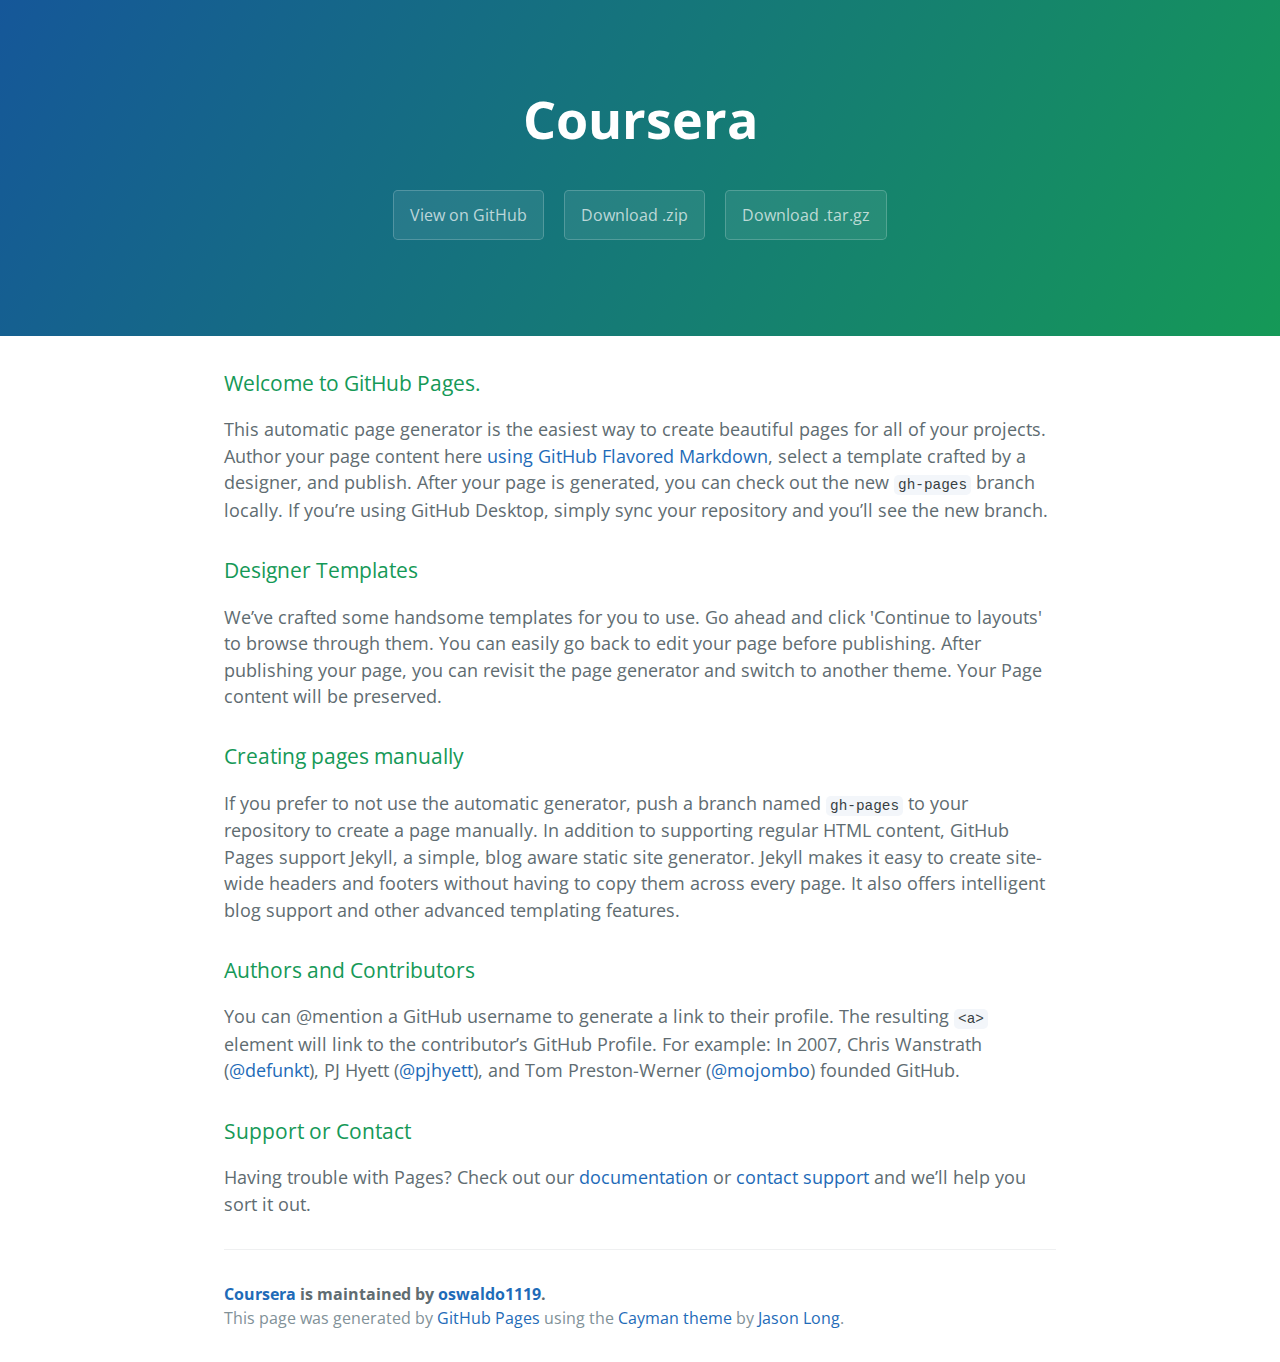
<file: index.html>
<!DOCTYPE html>
<html lang="en-us">
  <head>
    <meta charset="UTF-8">
    <title>Coursera by oswaldo1119</title>
    <meta name="viewport" content="width=device-width, initial-scale=1">
    <link rel="stylesheet" type="text/css" href="stylesheets/normalize.css" media="screen">
    <link href='https://fonts.googleapis.com/css?family=Open+Sans:400,700' rel='stylesheet' type='text/css'>
    <link rel="stylesheet" type="text/css" href="stylesheets/stylesheet.css" media="screen">
    <link rel="stylesheet" type="text/css" href="stylesheets/github-light.css" media="screen">
  </head>
  <body>
    <section class="page-header">
      <h1 class="project-name">Coursera</h1>
      <h2 class="project-tagline"></h2>
      <a href="https://github.com/oswaldo1119/coursera" class="btn">View on GitHub</a>
      <a href="https://github.com/oswaldo1119/coursera/zipball/master" class="btn">Download .zip</a>
      <a href="https://github.com/oswaldo1119/coursera/tarball/master" class="btn">Download .tar.gz</a>
    </section>

    <section class="main-content">
      <h3>
<a id="welcome-to-github-pages" class="anchor" href="#welcome-to-github-pages" aria-hidden="true"><span aria-hidden="true" class="octicon octicon-link"></span></a>Welcome to GitHub Pages.</h3>

<p>This automatic page generator is the easiest way to create beautiful pages for all of your projects. Author your page content here <a href="https://guides.github.com/features/mastering-markdown/">using GitHub Flavored Markdown</a>, select a template crafted by a designer, and publish. After your page is generated, you can check out the new <code>gh-pages</code> branch locally. If you’re using GitHub Desktop, simply sync your repository and you’ll see the new branch.</p>

<h3>
<a id="designer-templates" class="anchor" href="#designer-templates" aria-hidden="true"><span aria-hidden="true" class="octicon octicon-link"></span></a>Designer Templates</h3>

<p>We’ve crafted some handsome templates for you to use. Go ahead and click 'Continue to layouts' to browse through them. You can easily go back to edit your page before publishing. After publishing your page, you can revisit the page generator and switch to another theme. Your Page content will be preserved.</p>

<h3>
<a id="creating-pages-manually" class="anchor" href="#creating-pages-manually" aria-hidden="true"><span aria-hidden="true" class="octicon octicon-link"></span></a>Creating pages manually</h3>

<p>If you prefer to not use the automatic generator, push a branch named <code>gh-pages</code> to your repository to create a page manually. In addition to supporting regular HTML content, GitHub Pages support Jekyll, a simple, blog aware static site generator. Jekyll makes it easy to create site-wide headers and footers without having to copy them across every page. It also offers intelligent blog support and other advanced templating features.</p>

<h3>
<a id="authors-and-contributors" class="anchor" href="#authors-and-contributors" aria-hidden="true"><span aria-hidden="true" class="octicon octicon-link"></span></a>Authors and Contributors</h3>

<p>You can @mention a GitHub username to generate a link to their profile. The resulting <code>&lt;a&gt;</code> element will link to the contributor’s GitHub Profile. For example: In 2007, Chris Wanstrath (<a href="https://github.com/defunkt" class="user-mention">@defunkt</a>), PJ Hyett (<a href="https://github.com/pjhyett" class="user-mention">@pjhyett</a>), and Tom Preston-Werner (<a href="https://github.com/mojombo" class="user-mention">@mojombo</a>) founded GitHub.</p>

<h3>
<a id="support-or-contact" class="anchor" href="#support-or-contact" aria-hidden="true"><span aria-hidden="true" class="octicon octicon-link"></span></a>Support or Contact</h3>

<p>Having trouble with Pages? Check out our <a href="https://help.github.com/pages">documentation</a> or <a href="https://github.com/contact">contact support</a> and we’ll help you sort it out.</p>

      <footer class="site-footer">
        <span class="site-footer-owner"><a href="https://github.com/oswaldo1119/coursera">Coursera</a> is maintained by <a href="https://github.com/oswaldo1119">oswaldo1119</a>.</span>

        <span class="site-footer-credits">This page was generated by <a href="https://pages.github.com">GitHub Pages</a> using the <a href="https://github.com/jasonlong/cayman-theme">Cayman theme</a> by <a href="https://twitter.com/jasonlong">Jason Long</a>.</span>
      </footer>

    </section>

  
  </body>
</html>
</file>
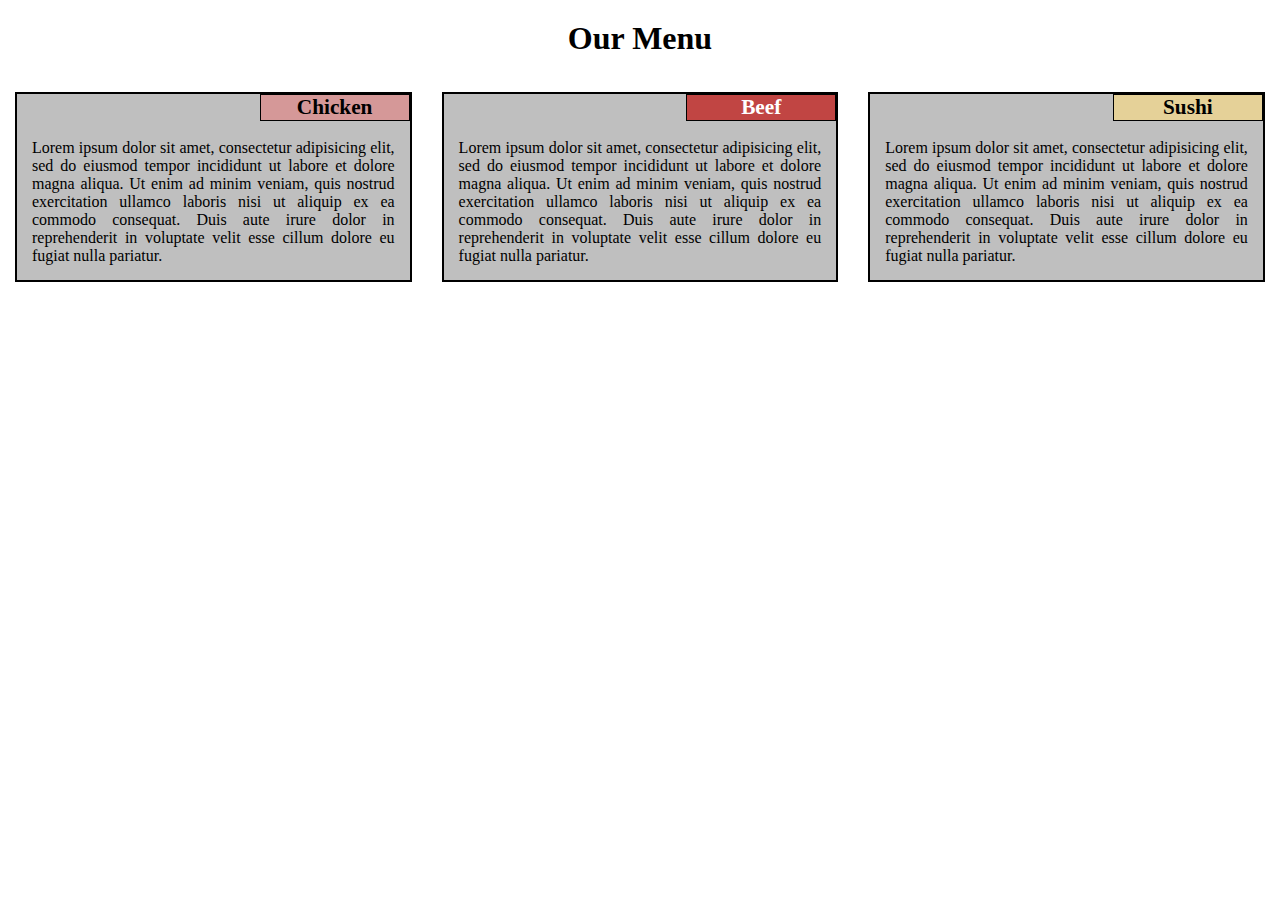
<file: module2-solution/index.html>
<!DOCTYPE html>
<html>
<head>
	<meta charset="utf-8">
    <meta http-equiv="X-UA-Compatible" content="IE=edge">
    <meta name="viewport" content="width=device-width, initial-scale=1">
	<title>Module 2 Solution</title>
	<link rel="stylesheet" href="css/style.css">
</head>
<body>
	<h1>Our Menu</h1>

	<div class="row">
		<div class="col-lg-4 col-md-6 col-xs-12">
			<section class="box">
			  	<h2 class="chicken">Chicken</h2>
			  	<p>Lorem ipsum dolor sit amet, consectetur adipisicing elit, sed do eiusmod
			  	tempor incididunt ut labore et dolore magna aliqua. Ut enim ad minim veniam,
			  	quis nostrud exercitation ullamco laboris nisi ut aliquip ex ea commodo
			  	consequat. Duis aute irure dolor in reprehenderit in voluptate velit esse
			  	cillum dolore eu fugiat nulla pariatur.</p>
		  	</section>
	  	</div>
		<div class="col-lg-4 col-md-6 col-xs-12">
		  	<section class="box">
			  	<h2 class="beef">Beef</h2>
			  	<p>Lorem ipsum dolor sit amet, consectetur adipisicing elit, sed do eiusmod
			  	tempor incididunt ut labore et dolore magna aliqua. Ut enim ad minim veniam,
			  	quis nostrud exercitation ullamco laboris nisi ut aliquip ex ea commodo
			  	consequat. Duis aute irure dolor in reprehenderit in voluptate velit esse
			  	cillum dolore eu fugiat nulla pariatur.</p>
		  	</section>
	  	</div>
		<div class="col-lg-4 col-md-12 col-xs-12">	  	
		  	<section class="box">
			  	<h2 class="sushi">Sushi</h2>
			  	<p>Lorem ipsum dolor sit amet, consectetur adipisicing elit, sed do eiusmod
			  	tempor incididunt ut labore et dolore magna aliqua. Ut enim ad minim veniam,
			  	quis nostrud exercitation ullamco laboris nisi ut aliquip ex ea commodo
			  	consequat. Duis aute irure dolor in reprehenderit in voluptate velit esse
			  	cillum dolore eu fugiat nulla pariatur.</p>
		  	</section>
	  	</div>
	</div>

</body>
</html>
</file>
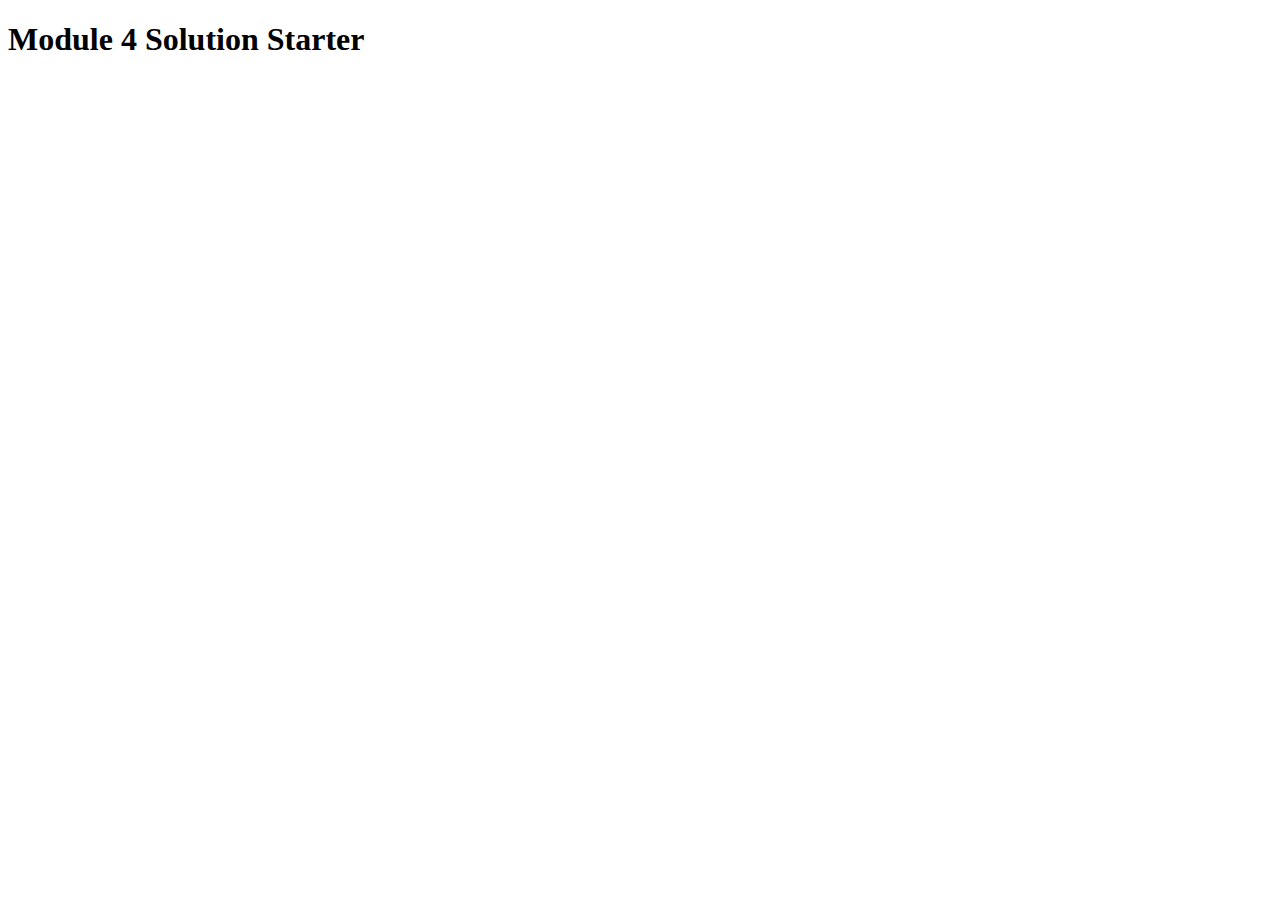
<file: module4-solution/index.html>
<!DOCTYPE html>
<html>
<head>
  <meta charset="utf-8">
  <title>Module 4 Solution Starter</title>
  <script>
    var names = []; // DO NOT REMOVE
  </script>
  <script src="SpeakHello.js"></script>
  <script src="SpeakGoodBye.js"></script>
  <script src="script.js"></script>
</head>
<body>
  <h1>Module 4 Solution Starter</h1>
</body>
</html>
</file>
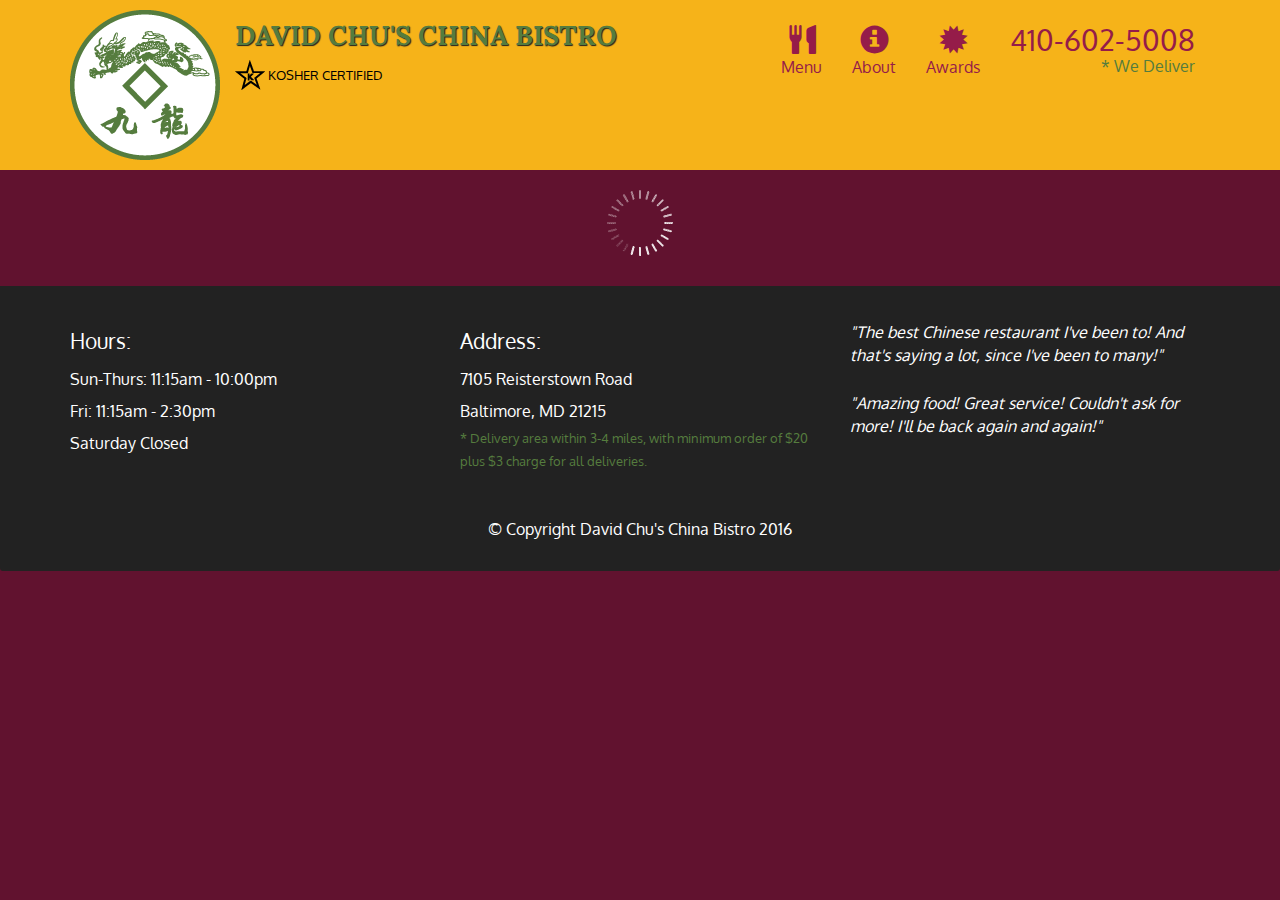
<file: module5-solution/index.html>
<!doctype html>
<html lang="en">
  <head>
    <meta charset="utf-8">
    <meta http-equiv="X-UA-Compatible" content="IE=edge">
    <meta name="viewport" content="width=device-width, initial-scale=1">
    <title>David Chu's China Bistro</title>
    <link rel="stylesheet" href="css/bootstrap.min.css">
    <link rel="stylesheet" href="css/styles.css">
    <link href='https://fonts.googleapis.com/css?family=Oxygen:400,300,700' rel='stylesheet' type='text/css'>
    <link href='https://fonts.googleapis.com/css?family=Lora' rel='stylesheet' type='text/css'>
  </head>
<body>
  <header>
    <nav id="header-nav" class="navbar navbar-default">
      <div class="container">
        <div class="navbar-header">
          <a href="index.html" class="pull-left visible-md visible-lg">
            <div id="logo-img" alt="Logo image"></div>
          </a>

          <div class="navbar-brand">
            <a href="index.html"><h1>David Chu's China Bistro</h1></a>
            <p>
              <img src="images/star-k-logo.png" alt="Kosher certification">
              <span>Kosher Certified</span>
            </p>
          </div>

          <button id="navbarToggle" type="button" class="navbar-toggle collapsed" data-toggle="collapse" data-target="#collapsable-nav" aria-expanded="false">
            <span class="sr-only">Toggle navigation</span>
            <span class="icon-bar"></span>
            <span class="icon-bar"></span>
            <span class="icon-bar"></span>
          </button>
        </div>
        
        <div id="collapsable-nav" class="collapse navbar-collapse">
           <ul id="nav-list" class="nav navbar-nav navbar-right">
            <li id="navHomeButton" class="visible-xs active">
              <a href="index.html">
                <span class="glyphicon glyphicon-home"></span> Home</a>
            </li>
            <li id="navMenuButton">
              <a href="#" onclick="$dc.loadMenuCategories();">
                <span class="glyphicon glyphicon-cutlery"></span><br class="hidden-xs"> Menu</a>
            </li>
            <li>
              <a href="#">
                <span class="glyphicon glyphicon-info-sign"></span><br class="hidden-xs"> About</a>
            </li>
            <li>
              <a href="#">
                <span class="glyphicon glyphicon-certificate"></span><br class="hidden-xs"> Awards</a>
            </li>
            <li id="phone" class="hidden-xs">
              <a href="tel:410-602-5008">
                <span>410-602-5008</span></a><div>* We Deliver</div>
            </li>
          </ul><!-- #nav-list -->
        </div><!-- .collapse .navbar-collapse -->
      </div><!-- .container -->
    </nav><!-- #header-nav -->
  </header>

  <div id="call-btn" class="visible-xs">
    <a class="btn" href="tel:410-602-5008">
    <span class="glyphicon glyphicon-earphone"></span>
    410-602-5008
    </a>
  </div>
  <div id="xs-deliver" class="text-center visible-xs">* We Deliver</div>

  <div id="main-content" class="container"></div>

  <footer class="panel-footer">
    <div class="container">
      <div class="row">
        <section id="hours" class="col-sm-4">
          <span>Hours:</span><br>
          Sun-Thurs: 11:15am - 10:00pm<br>
          Fri: 11:15am - 2:30pm<br>
          Saturday Closed
          <hr class="visible-xs">
        </section>
        <section id="address" class="col-sm-4">
          <span>Address:</span><br>
          7105 Reisterstown Road<br>
          Baltimore, MD 21215
          <p>* Delivery area within 3-4 miles, with minimum order of $20 plus $3 charge for all deliveries.</p>
          <hr class="visible-xs">
        </section>
        <section id="testimonials" class="col-sm-4">
          <p>"The best Chinese restaurant I've been to! And that's saying a lot, since I've been to many!"</p>
          <p>"Amazing food! Great service! Couldn't ask for more! I'll be back again and again!"</p>
        </section>
      </div>
      <div class="text-center">&copy; Copyright David Chu's China Bistro 2016</div>
    </div>
  </footer>

  <!-- jQuery (Bootstrap JS plugins depend on it) -->
  <script src="js/jquery-2.1.4.min.js"></script>
  <script src="js/bootstrap.min.js"></script>
  <script src="js/ajax-utils.js"></script>
  <script src="js/script.js"></script>
</body>
</html>
</file>
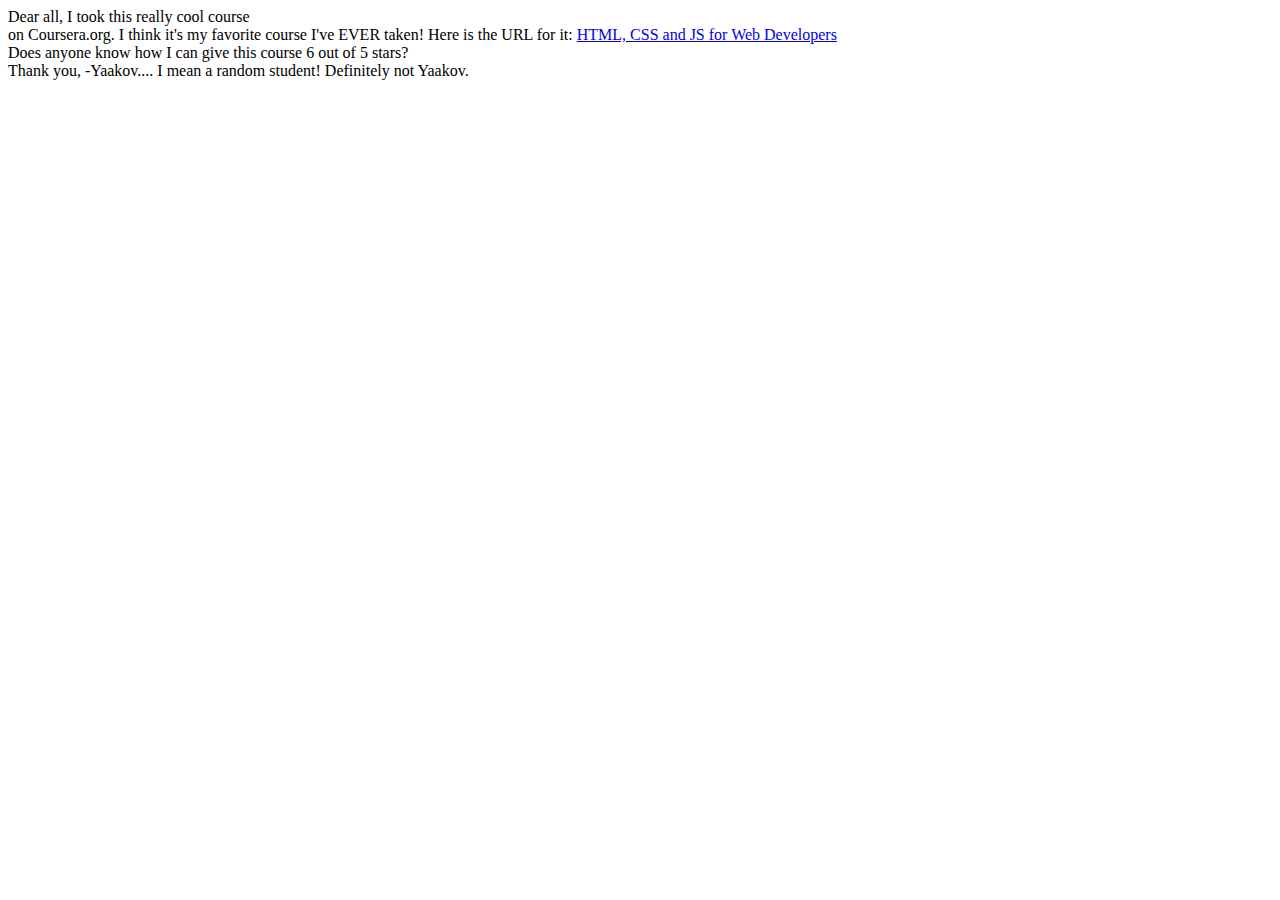
<file: site/index.html>
<!DOCTYPE html>
<html>
<head>
	<title>Hello Cousera!</title>
</head>
<body>
<div>Dear all,
<span>I took this really cool course
</span></div>
<span>on Coursera.org. I think it's
my favorite course I've EVER taken!
Here is the URL for it:
</span>
<a href="...">HTML, CSS and JS for Web Developers</a>
<div>
Does anyone know how I can give this course 6
out of 5 stars?
</div>
<div>
Thank you,
-Yaakov.... I mean a random student! Definitely not Yaakov.
</div>
</body>
</html>
</file>
<file: stylesheets/stylesheet.css>
* {
  box-sizing: border-box; }

body {
  padding: 0;
  margin: 0;
  font-family: "Open Sans", "Helvetica Neue", Helvetica, Arial, sans-serif;
  font-size: 16px;
  line-height: 1.5;
  color: #606c71; }

a {
  color: #1e6bb8;
  text-decoration: none; }
  a:hover {
    text-decoration: underline; }

.btn {
  display: inline-block;
  margin-bottom: 1rem;
  color: rgba(255, 255, 255, 0.7);
  background-color: rgba(255, 255, 255, 0.08);
  border-color: rgba(255, 255, 255, 0.2);
  border-style: solid;
  border-width: 1px;
  border-radius: 0.3rem;
  transition: color 0.2s, background-color 0.2s, border-color 0.2s; }
  .btn + .btn {
    margin-left: 1rem; }

.btn:hover {
  color: rgba(255, 255, 255, 0.8);
  text-decoration: none;
  background-color: rgba(255, 255, 255, 0.2);
  border-color: rgba(255, 255, 255, 0.3); }

@media screen and (min-width: 64em) {
  .btn {
    padding: 0.75rem 1rem; } }

@media screen and (min-width: 42em) and (max-width: 64em) {
  .btn {
    padding: 0.6rem 0.9rem;
    font-size: 0.9rem; } }

@media screen and (max-width: 42em) {
  .btn {
    display: block;
    width: 100%;
    padding: 0.75rem;
    font-size: 0.9rem; }
    .btn + .btn {
      margin-top: 1rem;
      margin-left: 0; } }

.page-header {
  color: #fff;
  text-align: center;
  background-color: #159957;
  background-image: linear-gradient(120deg, #155799, #159957); }

@media screen and (min-width: 64em) {
  .page-header {
    padding: 5rem 6rem; } }

@media screen and (min-width: 42em) and (max-width: 64em) {
  .page-header {
    padding: 3rem 4rem; } }

@media screen and (max-width: 42em) {
  .page-header {
    padding: 2rem 1rem; } }

.project-name {
  margin-top: 0;
  margin-bottom: 0.1rem; }

@media screen and (min-width: 64em) {
  .project-name {
    font-size: 3.25rem; } }

@media screen and (min-width: 42em) and (max-width: 64em) {
  .project-name {
    font-size: 2.25rem; } }

@media screen and (max-width: 42em) {
  .project-name {
    font-size: 1.75rem; } }

.project-tagline {
  margin-bottom: 2rem;
  font-weight: normal;
  opacity: 0.7; }

@media screen and (min-width: 64em) {
  .project-tagline {
    font-size: 1.25rem; } }

@media screen and (min-width: 42em) and (max-width: 64em) {
  .project-tagline {
    font-size: 1.15rem; } }

@media screen and (max-width: 42em) {
  .project-tagline {
    font-size: 1rem; } }

.main-content :first-child {
  margin-top: 0; }
.main-content img {
  max-width: 100%; }
.main-content h1, .main-content h2, .main-content h3, .main-content h4, .main-content h5, .main-content h6 {
  margin-top: 2rem;
  margin-bottom: 1rem;
  font-weight: normal;
  color: #159957; }
.main-content p {
  margin-bottom: 1em; }
.main-content code {
  padding: 2px 4px;
  font-family: Consolas, "Liberation Mono", Menlo, Courier, monospace;
  font-size: 0.9rem;
  color: #383e41;
  background-color: #f3f6fa;
  border-radius: 0.3rem; }
.main-content pre {
  padding: 0.8rem;
  margin-top: 0;
  margin-bottom: 1rem;
  font: 1rem Consolas, "Liberation Mono", Menlo, Courier, monospace;
  color: #567482;
  word-wrap: normal;
  background-color: #f3f6fa;
  border: solid 1px #dce6f0;
  border-radius: 0.3rem; }
  .main-content pre > code {
    padding: 0;
    margin: 0;
    font-size: 0.9rem;
    color: #567482;
    word-break: normal;
    white-space: pre;
    background: transparent;
    border: 0; }
.main-content .highlight {
  margin-bottom: 1rem; }
  .main-content .highlight pre {
    margin-bottom: 0;
    word-break: normal; }
.main-content .highlight pre, .main-content pre {
  padding: 0.8rem;
  overflow: auto;
  font-size: 0.9rem;
  line-height: 1.45;
  border-radius: 0.3rem; }
.main-content pre code, .main-content pre tt {
  display: inline;
  max-width: initial;
  padding: 0;
  margin: 0;
  overflow: initial;
  line-height: inherit;
  word-wrap: normal;
  background-color: transparent;
  border: 0; }
  .main-content pre code:before, .main-content pre code:after, .main-content pre tt:before, .main-content pre tt:after {
    content: normal; }
.main-content ul, .main-content ol {
  margin-top: 0; }
.main-content blockquote {
  padding: 0 1rem;
  margin-left: 0;
  color: #819198;
  border-left: 0.3rem solid #dce6f0; }
  .main-content blockquote > :first-child {
    margin-top: 0; }
  .main-content blockquote > :last-child {
    margin-bottom: 0; }
.main-content table {
  display: block;
  width: 100%;
  overflow: auto;
  word-break: normal;
  word-break: keep-all; }
  .main-content table th {
    font-weight: bold; }
  .main-content table th, .main-content table td {
    padding: 0.5rem 1rem;
    border: 1px solid #e9ebec; }
.main-content dl {
  padding: 0; }
  .main-content dl dt {
    padding: 0;
    margin-top: 1rem;
    font-size: 1rem;
    font-weight: bold; }
  .main-content dl dd {
    padding: 0;
    margin-bottom: 1rem; }
.main-content hr {
  height: 2px;
  padding: 0;
  margin: 1rem 0;
  background-color: #eff0f1;
  border: 0; }

@media screen and (min-width: 64em) {
  .main-content {
    max-width: 64rem;
    padding: 2rem 6rem;
    margin: 0 auto;
    font-size: 1.1rem; } }

@media screen and (min-width: 42em) and (max-width: 64em) {
  .main-content {
    padding: 2rem 4rem;
    font-size: 1.1rem; } }

@media screen and (max-width: 42em) {
  .main-content {
    padding: 2rem 1rem;
    font-size: 1rem; } }

.site-footer {
  padding-top: 2rem;
  margin-top: 2rem;
  border-top: solid 1px #eff0f1; }

.site-footer-owner {
  display: block;
  font-weight: bold; }

.site-footer-credits {
  color: #819198; }

@media screen and (min-width: 64em) {
  .site-footer {
    font-size: 1rem; } }

@media screen and (min-width: 42em) and (max-width: 64em) {
  .site-footer {
    font-size: 1rem; } }

@media screen and (max-width: 42em) {
  .site-footer {
    font-size: 0.9rem; } }
</file>
<file: stylesheets/github-light.css>
/*
The MIT License (MIT)

Copyright (c) 2016 GitHub, Inc.

Permission is hereby granted, free of charge, to any person obtaining a copy
of this software and associated documentation files (the "Software"), to deal
in the Software without restriction, including without limitation the rights
to use, copy, modify, merge, publish, distribute, sublicense, and/or sell
copies of the Software, and to permit persons to whom the Software is
furnished to do so, subject to the following conditions:

The above copyright notice and this permission notice shall be included in all
copies or substantial portions of the Software.

THE SOFTWARE IS PROVIDED "AS IS", WITHOUT WARRANTY OF ANY KIND, EXPRESS OR
IMPLIED, INCLUDING BUT NOT LIMITED TO THE WARRANTIES OF MERCHANTABILITY,
FITNESS FOR A PARTICULAR PURPOSE AND NONINFRINGEMENT. IN NO EVENT SHALL THE
AUTHORS OR COPYRIGHT HOLDERS BE LIABLE FOR ANY CLAIM, DAMAGES OR OTHER
LIABILITY, WHETHER IN AN ACTION OF CONTRACT, TORT OR OTHERWISE, ARISING FROM,
OUT OF OR IN CONNECTION WITH THE SOFTWARE OR THE USE OR OTHER DEALINGS IN THE
SOFTWARE.

*/

.pl-c /* comment */ {
  color: #969896;
}

.pl-c1 /* constant, variable.other.constant, support, meta.property-name, support.constant, support.variable, meta.module-reference, markup.raw, meta.diff.header */,
.pl-s .pl-v /* string variable */ {
  color: #0086b3;
}

.pl-e /* entity */,
.pl-en /* entity.name */ {
  color: #795da3;
}

.pl-smi /* variable.parameter.function, storage.modifier.package, storage.modifier.import, storage.type.java, variable.other */,
.pl-s .pl-s1 /* string source */ {
  color: #333;
}

.pl-ent /* entity.name.tag */ {
  color: #63a35c;
}

.pl-k /* keyword, storage, storage.type */ {
  color: #a71d5d;
}

.pl-s /* string */,
.pl-pds /* punctuation.definition.string, string.regexp.character-class */,
.pl-s .pl-pse .pl-s1 /* string punctuation.section.embedded source */,
.pl-sr /* string.regexp */,
.pl-sr .pl-cce /* string.regexp constant.character.escape */,
.pl-sr .pl-sre /* string.regexp source.ruby.embedded */,
.pl-sr .pl-sra /* string.regexp string.regexp.arbitrary-repitition */ {
  color: #183691;
}

.pl-v /* variable */ {
  color: #ed6a43;
}

.pl-id /* invalid.deprecated */ {
  color: #b52a1d;
}

.pl-ii /* invalid.illegal */ {
  color: #f8f8f8;
  background-color: #b52a1d;
}

.pl-sr .pl-cce /* string.regexp constant.character.escape */ {
  font-weight: bold;
  color: #63a35c;
}

.pl-ml /* markup.list */ {
  color: #693a17;
}

.pl-mh /* markup.heading */,
.pl-mh .pl-en /* markup.heading entity.name */,
.pl-ms /* meta.separator */ {
  font-weight: bold;
  color: #1d3e81;
}

.pl-mq /* markup.quote */ {
  color: #008080;
}

.pl-mi /* markup.italic */ {
  font-style: italic;
  color: #333;
}

.pl-mb /* markup.bold */ {
  font-weight: bold;
  color: #333;
}

.pl-md /* markup.deleted, meta.diff.header.from-file */ {
  color: #bd2c00;
  background-color: #ffecec;
}

.pl-mi1 /* markup.inserted, meta.diff.header.to-file */ {
  color: #55a532;
  background-color: #eaffea;
}

.pl-mdr /* meta.diff.range */ {
  font-weight: bold;
  color: #795da3;
}

.pl-mo /* meta.output */ {
  color: #1d3e81;
}
</file>
<file: module2-solution/css/style.css>
/********** Base styles **********/
* {
  box-sizing: border-box;
  margin: 0;
  padding: 0;
  font-family: cursive;
}

h1 {
  margin-top: 20px;
  margin-bottom: 20px;
  text-align: center;
}

.row {
  width: 100%;
}

.box {
  background-color: #BFBFBF;
  border: 2px solid black;
  position: relative;
  margin: 15px;
  padding: 15px;
  overflow: auto;
}

.box h2 {
  border: 1px solid black;
  width: 150px;
  text-align: center;
  font-size: 1.33em;
  position: absolute;
  top: 0;
  right: 0;
}

h2.chicken{
  background-color: #D59898;
}

h2.beef{
  background-color: #C14543;
  color: white;
}

h2.sushi{
  background-color: #E5D198;
}

.box p{
  padding-top: 30px;
  text-align: justify;
  font-size: 1em;
}

/********** Desktop view **********/
@media (min-width: 992px) {
  .col-lg-1, .col-lg-2, .col-lg-3, .col-lg-4, .col-lg-5, .col-lg-6, .col-lg-7, .col-lg-8, .col-lg-9, .col-lg-10, .col-lg-11, .col-lg-12 {
    float: left;
  }
  .col-lg-1 {
    width: 8.33%;
  }
  .col-lg-2 {
    width: 16.66%;
  }
  .col-lg-3 {
    width: 25%;
  }
  .col-lg-4 {
    width: 33.33%;
  }
  .col-lg-5 {
    width: 41.66%;
  }
  .col-lg-6 {
    width: 50%;
  }
  .col-lg-7 {
    width: 58.33%;
  }
  .col-lg-8 {
    width: 66.66%;
  }
  .col-lg-9 {
    width: 74.99%;
  }
  .col-lg-10 {
    width: 83.33%;
  }
  .col-lg-11 {
    width: 91.66%;
  }
  .col-lg-12 {
    width: 100%;
  }
}

/********** Tablet view **********/
@media (min-width: 768px) and (max-width: 991px) {
  .col-md-1, .col-md-2, .col-md-3, .col-md-4, .col-md-5, .col-md-6, .col-md-7, .col-md-8, .col-md-9, .col-md-10, .col-md-11, .col-md-12 {
    float: left;
  }
  .col-md-1 {
    width: 8.33%;
  }
  .col-md-2 {
    width: 16.66%;
  }
  .col-md-3 {
    width: 25%;
  }
  .col-md-4 {
    width: 33.33%;
  }
  .col-md-5 {
    width: 41.66%;
  }
  .col-md-6 {
    width: 50%;
  }
  .col-md-7 {
    width: 58.33%;
  }
  .col-md-8 {
    width: 66.66%;
  }
  .col-md-9 {
    width: 74.99%;
  }
  .col-md-10 {
    width: 83.33%;
  }
  .col-md-11 {
    width: 91.66%;
  }
  .col-md-12 {
    width: 100%;
  }
}

/********** Movile view **********/
@media (max-width: 767px) {
  .col-xs-1, .col-xs-2, .col-xs-3, .col-xs-4, .col-xs-5, .col-xs-6, .col-xs-7, .col-xs-8, .col-xs-9, .col-xs-10, .col-xs-11, .col-xs-12 {
    float: left;
  }
  .col-xs-1 {
    width: 8.33%;
  }
  .col-xs-2 {
    width: 16.66%;
  }
  .col-xs-3 {
    width: 25%;
  }
  .col-xs-4 {
    width: 33.33%;
  }
  .col-xs-5 {
    width: 41.66%;
  }
  .col-xs-6 {
    width: 50%;
  }
  .col-xs-7 {
    width: 58.33%;
  }
  .col-xs-8 {
    width: 66.66%;
  }
  .col-xs-9 {
    width: 74.99%;
  }
  .col-xs-10 {
    width: 83.33%;
  }
  .col-xs-11 {
    width: 91.66%;
  }
  .col-xs-12 {
    width: 100%;
  }
}
</file>
<file: module5-solution/css/styles.css>
body {
  font-size: 16px;
  color: #fff;
  background-color: #61122f;
  font-family: 'Oxygen', sans-serif;
}

/** HEADER **/
#header-nav {
  background-color: #f6b319;
  border-radius: 0;
  border: 0;
}

#logo-img {
  background: url('../images/restaurant-logo_large.png') no-repeat;
  width: 150px;
  height: 150px;
  margin: 10px 15px 10px 0;
}

.navbar-brand {
  padding-top: 25px;
}
.navbar-brand h1 { /* Restaurant name */
  font-family: 'Lora', serif;
  color: #557c3e;
  font-size: 1.5em;
  text-transform: uppercase;
  font-weight: bold;
  text-shadow: 1px 1px 1px #222;
  margin-top: 0;
  margin-bottom: 0;
  line-height: .75;
}
.navbar-brand a:hover, .navbar-brand a:focus {
  text-decoration: none;
}
.navbar-brand p { /* Kosher cert */
  color: #000;
  text-transform: uppercase;
  font-size: .7em;
  margin-top: 15px;
}
.navbar-brand p span { /* Star-K */
  vertical-align: middle;
}

#nav-list {
  margin-top: 10px;
}
#nav-list a {
  color: #951C49;
  text-align: center;
}
#nav-list a:hover {
  background: #E7E7E7;
}
#nav-list a span {
  font-size: 1.8em;
}

#phone {
  margin-top: 5px;
}
#phone a { /* Phone number */
  text-align: right;
  padding-bottom: 0;
}
#phone div { /* We Deliver */
  color: #557c3e;
  text-align: right;
  padding-right: 15px;
}

.navbar-header button.navbar-toggle, .navbar-header .icon-bar {
  border: 1px solid #61122f;
}
.navbar-header button.navbar-toggle {
  clear: both;
  margin-top: -30px;
}
/* END HEADER */

/* FOOTER */
.panel-footer {
  margin-top: 30px;
  padding-top: 35px;
  padding-bottom: 30px;
  background-color: #222;
  border-top: 0;
}
.panel-footer div.row {
  margin-bottom: 35px;
}
#hours, #address {
  line-height: 2;
}
#hours > span, #address > span {
  font-size: 1.3em;
}
#address p {
  color: #557c3e;
  font-size: .8em;
  line-height: 1.8;
}
#testimonials {
  font-style: italic;
}
#testimonials p:nth-child(2) {
  margin-top: 25px;
}
/* END FOOTER */



/* HOME PAGE */
.container .jumbotron {
  box-shadow: 0 0 50px #3F0C1F;
  border: 2px solid #3F0C1F;
}

#menu-tile, #specials-tile, #map-tile {
  height: 250px;
  width: 100%;
  margin-bottom: 15px;
  position: relative;
  border: 2px solid #3F0C1F;
  overflow: hidden;
}
#menu-tile:hover, #specials-tile:hover, #map-tile:hover {
  box-shadow: 0 1px 5px 1px #cccccc;
}
#menu-tile {
  background: url('../images/menu-tile.jpg') no-repeat;
  background-position: center;
}
#specials-tile {
  background: url('../images/specials-tile.jpg') no-repeat;
  background-position: center;
}
#menu-tile span, #specials-tile span, #map-tile span {
  position: absolute;
  bottom: 0;
  right: 0;
  width: 100%;
  text-align: center;
  font-size: 1.6em;
  text-transform: uppercase;
  background-color: #000;
  color: #fff;
  opacity: .8;
}
/* END HOME PAGE */

/* MENU CATEGORIES PAGE */
.category-tile { 
  position: relative;
  border: 2px solid #3F0C1F;
  overflow: hidden;
  width: 200px;
  height: 200px;
  margin: 0 auto 15px;
}
.category-tile span {
  position: absolute;
  bottom: 0;
  right: 0;
  width: 100%;
  text-align: center;
  font-size: 1.2em;
  text-transform: uppercase;
  background-color: #000;
  color: #fff;
  opacity: .8;
}
.category-tile:hover {
  box-shadow: 0 1px 5px 1px #cccccc;
}

#menu-categories-title + div {
  margin-bottom: 50px;
}
/* END MENU CATEGORIES PAGE */

/* SINGLE CATEGORY PAGE */
.menu-item-tile {
  margin-bottom: 25px;
}
.menu-item-tile hr {
  width: 80%;
}
.menu-item-tile .menu-item-price {
  font-size: 1.1em;
  text-align: right;
  margin-top: -15px;
  margin-right: -15px;
}
.menu-item-tile .menu-item-price span {
  font-size: .6em;
}
.menu-item-photo {
  position: relative;
  border: 2px solid #3F0C1F; 
  overflow: hidden;
  padding: 0;
  margin-right: -15px;
  margin-left: auto;
  margin-bottom: 20px;
  max-width: 250px;
}
.menu-item-photo div {
  position: absolute;
  bottom: 0;
  right: 0;
  width: 80px;
  background-color: #557c3e;
  text-align: center;
}
.menu-item-description {
  padding-right: 30px;
}
h3.menu-item-title {
  margin: 0 0 10px;
}
.menu-item-details {
  font-size: .9em;
  font-style: italic;
}
/* END SINGLE CATEGORY PAGE */


/********** Large devices only **********/
@media (min-width: 1200px) {
  .container .jumbotron {
    background: url('../images/jumbotron_1200.jpg') no-repeat;
    height: 675px;
  }
}

/********** Medium devices only **********/
@media (min-width: 992px) and (max-width: 1199px) {
  /* Header */
  #logo-img {
    background: url('../images/restaurant-logo_medium.png') no-repeat;
    width: 100px;
    height: 100px;
    margin: 5px 5px 5px 0;
  }
  /* End Header */

  /* Home Page */
  .container .jumbotron {
    background: url('../images/jumbotron_992.jpg') no-repeat;
    height: 558px;
  }
  /* End Home Page */
}

/********** Small devices only **********/
@media (min-width: 768px) and (max-width: 991px) {
  /* Home Page */
  .container .jumbotron {
    background: url('../images/jumbotron_768.jpg') no-repeat;
    height: 432px;
  }
  /* End Home Page */
}

/********** Extra small devices only **********/
@media (max-width: 767px) {
  /* Header */
  .navbar-brand {
    padding-top: 10px;
    height: 80px;
  }
  .navbar-brand h1 { /* Restaurant name */
    padding-top: 10px;
    font-size: 5vw; /* 1vw = 1% of viewport width */
  }
  .navbar-brand p { /* Kosher cert */
    font-size: .6em;
    margin-top: 12px;
  }
  .navbar-brand p img { /* Star-K */
    height: 20px;
  }

  #collapsable-nav a { /* Collapsed nav menu text */
    font-size: 1.2em;
  }
  #collapsable-nav a span { /* Collapsed nav menu glyph */
    font-size: 1em;
    margin-right: 5px;
  }

  #call-btn > a {
    font-size: 1.5em;
    display: block;
    margin: 0 20px;
    padding: 10px;
    border: 2px solid #fff;
    background-color: #f6b319;
    color: #951c49;
  }
  #xs-deliver {
    margin-top: 5px;
    font-size: .7em;
    letter-spacing: .1em;
    text-transform: uppercase;
  }
  /* End Header */

  /* Footer */
  .panel-footer section {
    margin-bottom: 30px;
    text-align: center;
  }
  .panel-footer section:nth-child(3) {
    margin-bottom: 0; /* margin already exists on the whole row */
  }
  .panel-footer section hr {
    width: 50%;
  }
  /* End Footer */

  /* Home Page */
  .container .jumbotron {
    margin-top: 30px;
    padding: 0;
  }
  #menu-tile, #specials-tile {
    width: 360px;
    margin: 0 auto 15px;
  }

  .menu-item-photo {
    margin-right: auto;
  }
  .menu-item-tile .menu-item-price {
    text-align: center;
  }
  .menu-item-description {
    text-align: center;;
  }
}


/********** Super extra small devices Only :-) (e.g., iPhone 4) **********/
@media (max-width: 479px) {
  /* Header */
  .navbar-brand h1 { /* Restaurant name */
    padding-top: 5px;
    font-size: 6vw;
  }
  /* End Header */
  
  /* Home page */
  #menu-tile, #specials-tile {
    width: 280px;
    margin: 0 auto 15px;
  }

  .col-xxs-12 {
    position: relative;
    min-height: 1px;
    padding-right: 15px;
    padding-left: 15px;
    float: left;
    width: 100%;
  }
}
</file>
